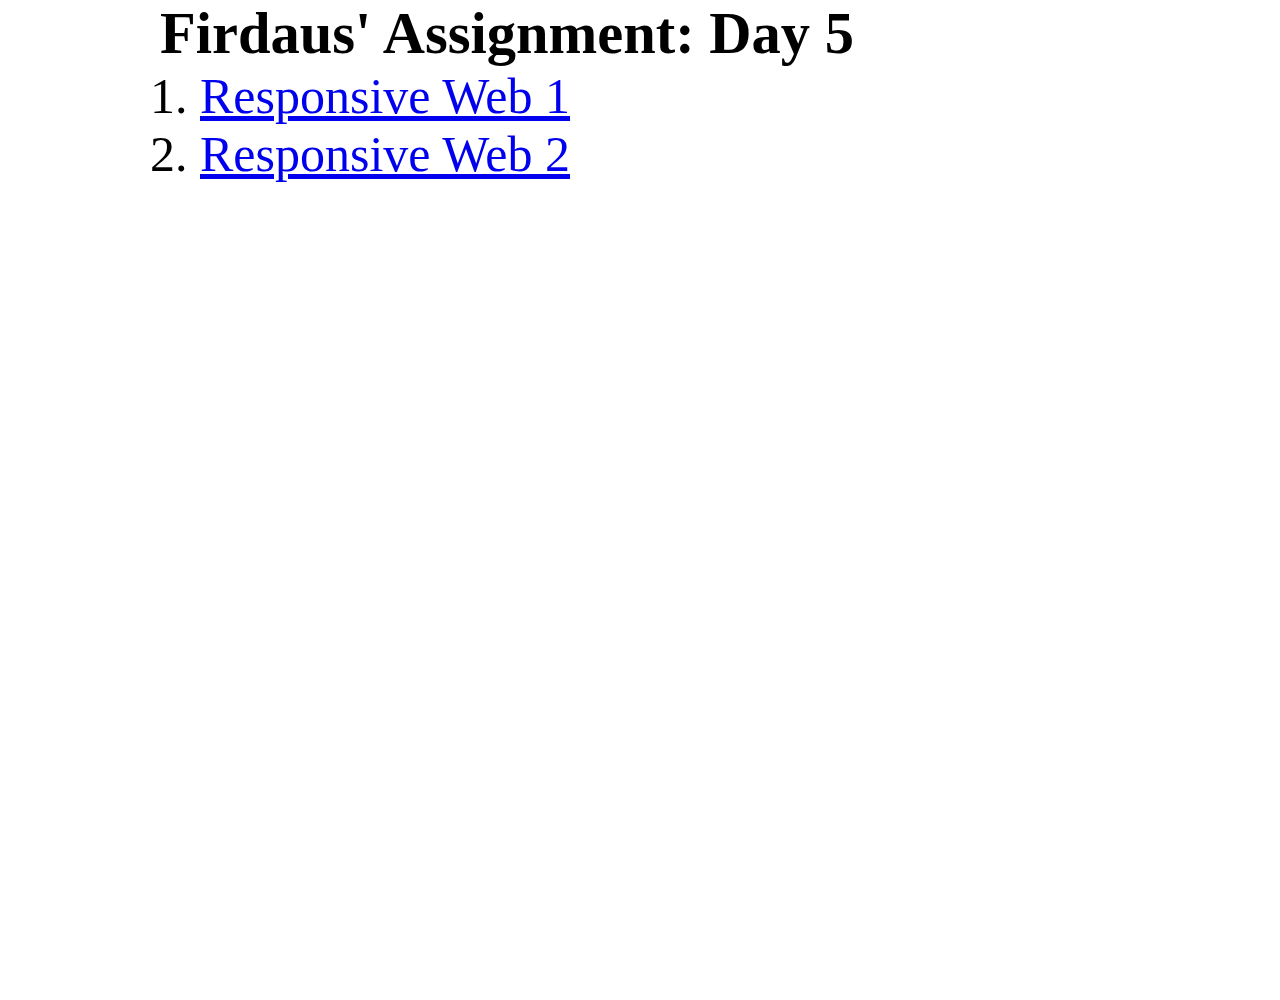
<file: index.html>
<html>
    <head>
        <title>Index for Day 5</title>
        <style>
            *{
                padding: 0;
                margin: 0;
                box-sizing: border-box;
            }
            #container{
                width: 1000px;
                height: 1000px;  
                /* background-color: coral; */
                margin: 0 auto;
                background-image: src="";
            }

            #menu{
                /* background-color: cornflowerblue; */
                font-size: 50px;
                padding-left: 20px;
            }

            #menu ol{
                padding-left: 40px;
                text-decoration: none;
            }


            .link :visited{
                color: grey;
            }
            .link:hover{
                font-size: 120%;
                cursor: pointer;
                color:gold
            }


        </style>
    </head>
    <body>
        <div id = "container">
            <div id="menu">
            <h3>Firdaus' Assignment: Day 5</h3>
            <ol>
                <li><a href="web1.html" class = "link" target="_blank">Responsive Web 1</a></li>
                <li><a href="web2.html" class = "link" target="_blank">Responsive Web 2</a></li>
            </ol>
            </div>
        </div>
    </body>
</html>
</file>
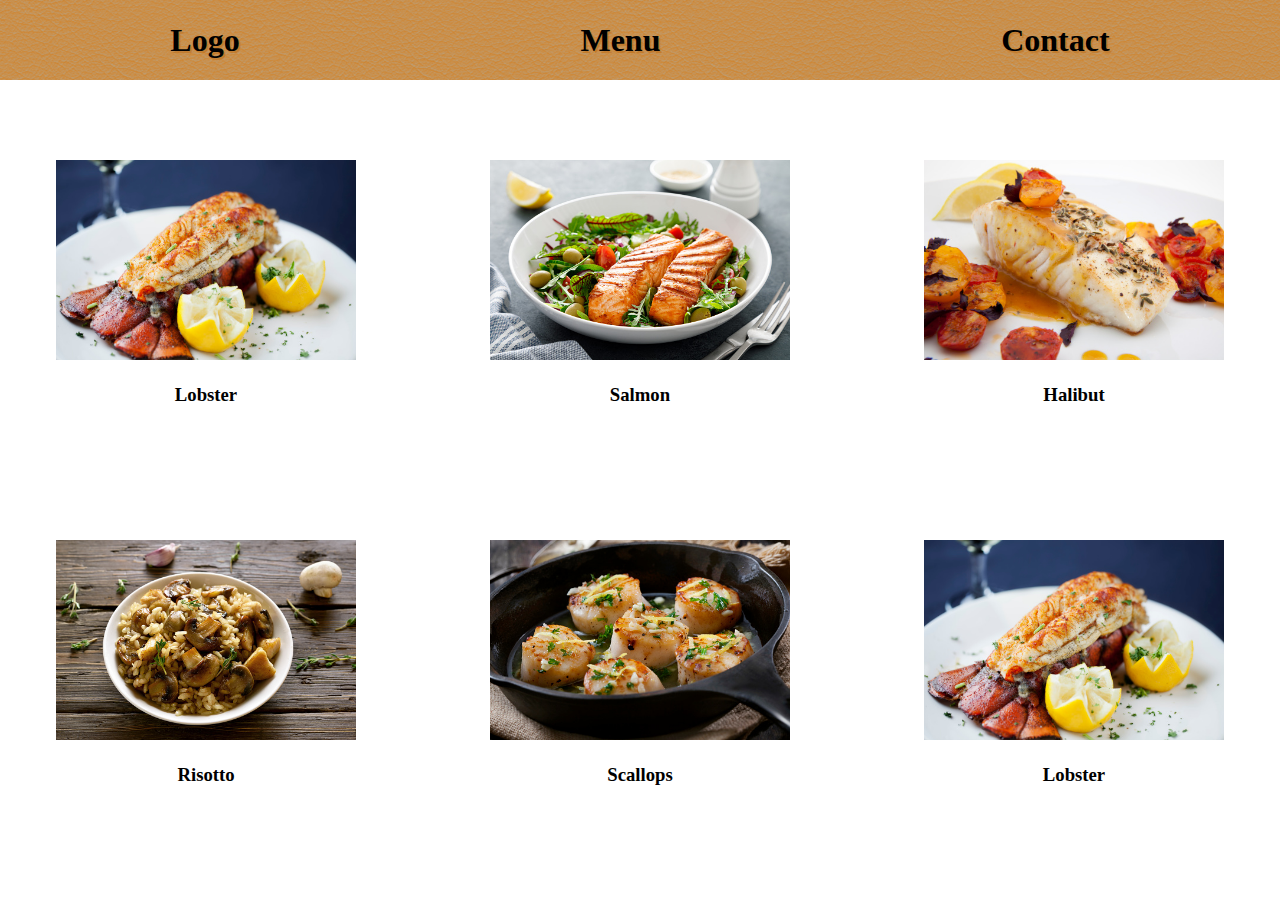
<file: responsive.html>
<!DOCTYPE html>
<html>
    <head>
        <title>Responsive</title>
        <link rel = "stylesheet" href="style.css">
        <meta name="viewport" content="width=device-width, initial-scale=1.0"> 
        <!-- important to allow devices scale and use media query -->
    </head>
    <body>
        <div id = "container">
            <header>
                <h1>Logo</h1>
                <h1>Menu</h1>
                <h1>Contact</h1>
            </header>

            <section>
                <div class="menu">
                    <img src= "lobstertail.jpg">
                    <h3>Lobster</h3>
                </div>
                <div class="menu">
                    <img src= "salmon.jpg">
                    <h3>Salmon</h3>
                </div>
                <div class="menu">
                    <img src= "halibut.jpg">
                    <h3>Halibut</h3>
                </div>
                <div class="menu">
                    <img src= "risotto.jpg">
                    <h3>Risotto</h3>
                </div>
                <div class="menu">
                    <img src= "scallops.jpg">
                    <h3>Scallops</h3>
                </div>
                <div class="menu">
                    <img src= "lobstertail.jpg">
                    <h3>Lobster</h3>
                </div>
            </section>


        </div>
    </body>
</html>
</file>
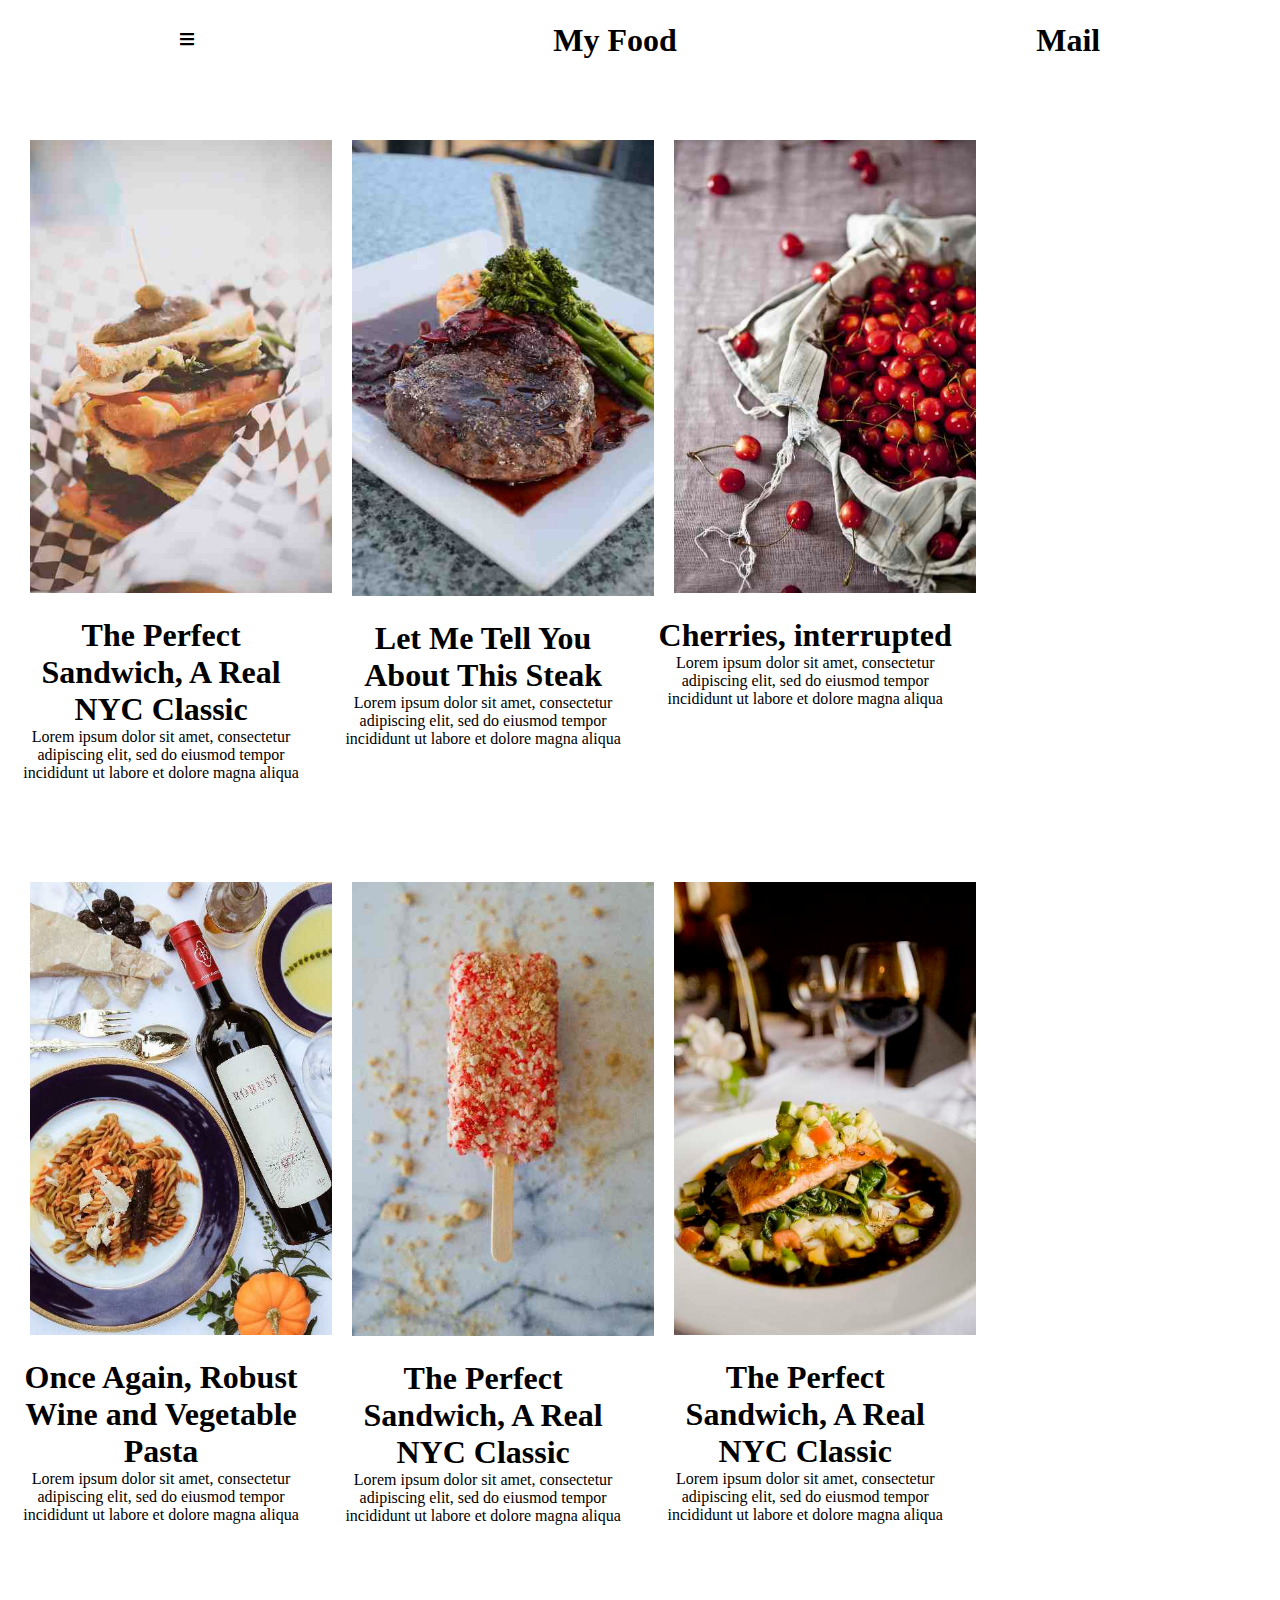
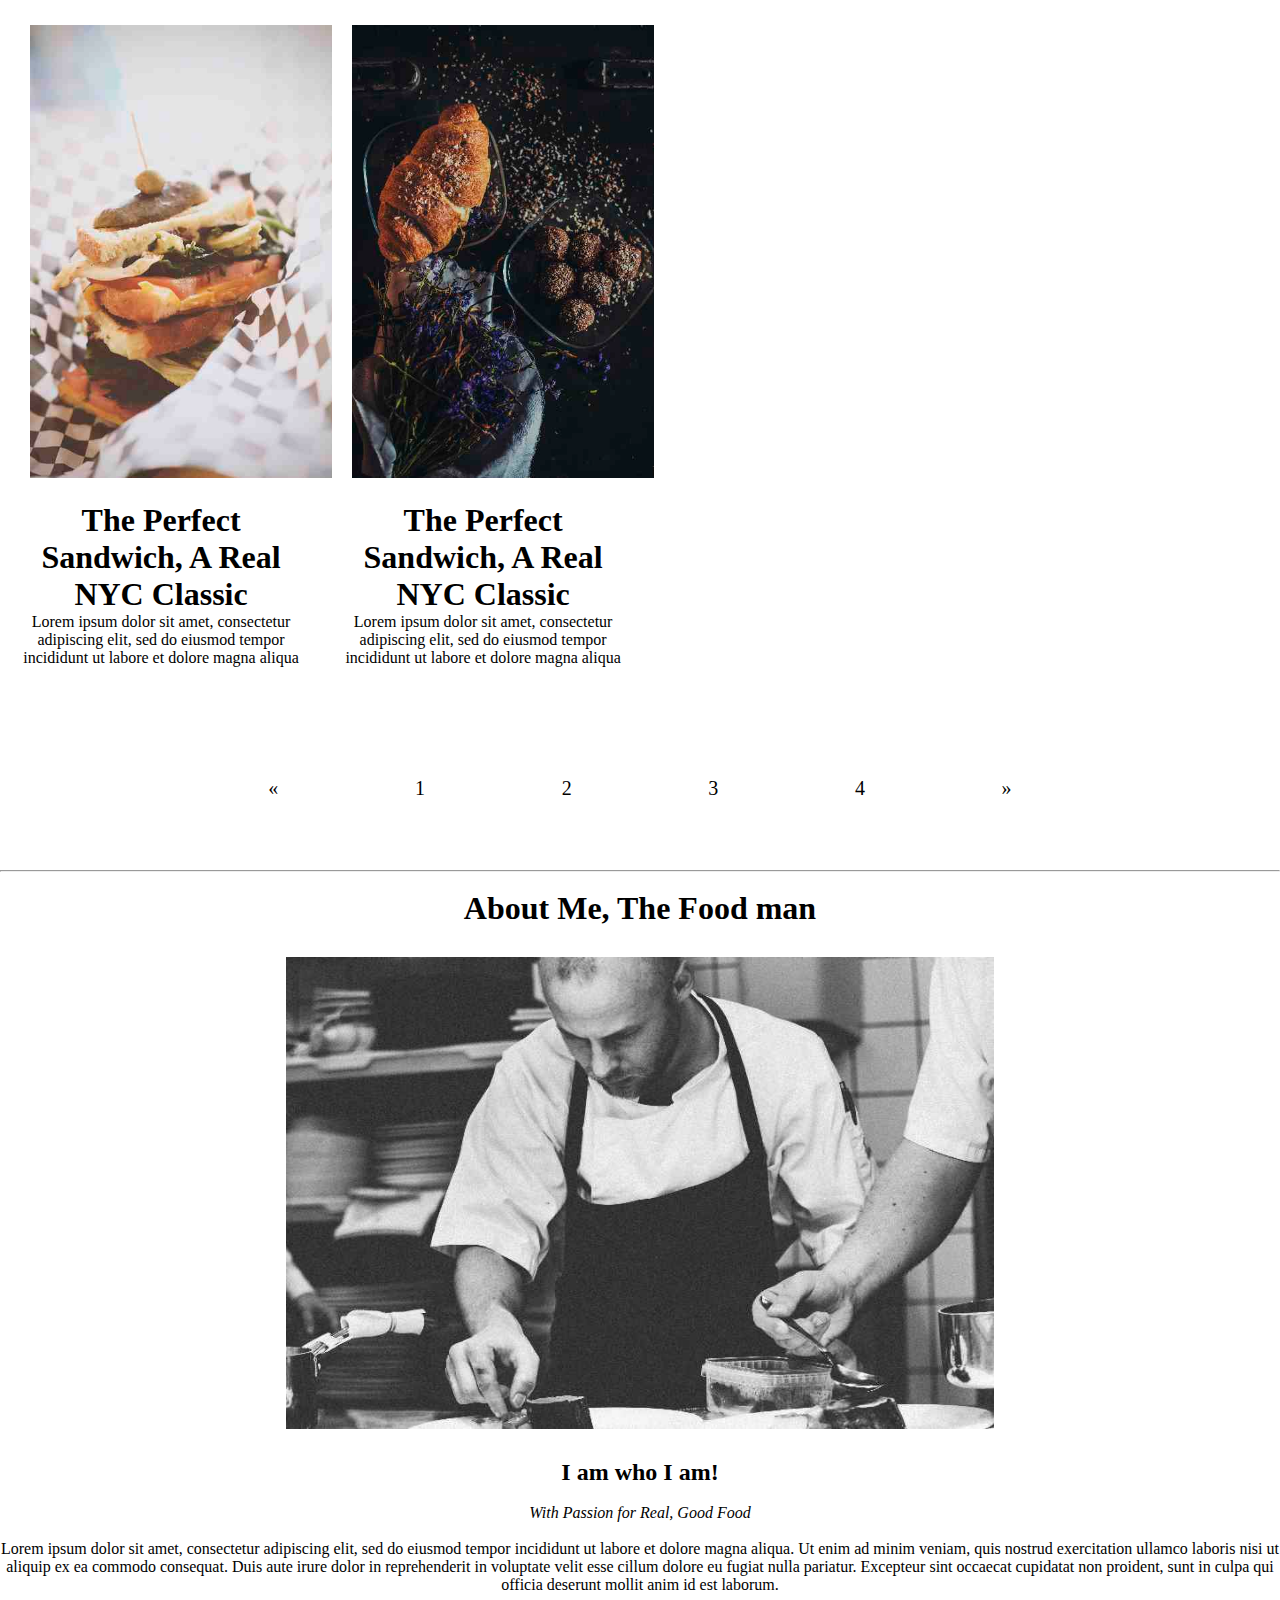
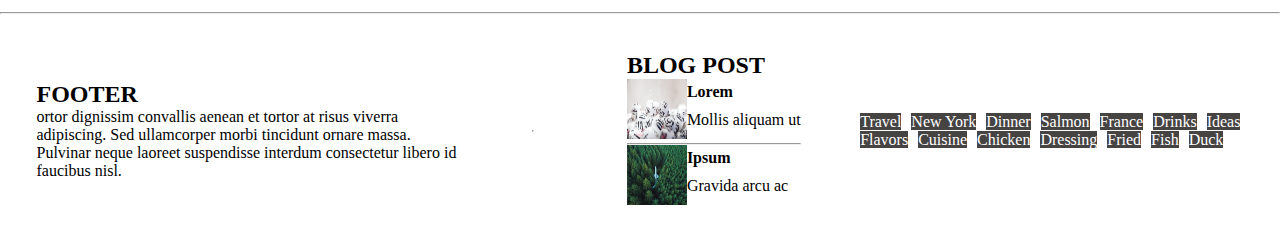
<file: web1.html>
<!DOCTYPE html>
<html>
    <head>
        <title>My Food</title>
        <link rel="stylesheet" href="https://use.fontawesome.com/releases/v5.15.4/css/all.css">
        <link rel = "stylesheet" href="web1style.css" />
        <meta name="viewport" content="width=device-width, initial-scale=1.0">
    </head>
    <body>
        <div id = "container">
            <header class="topnav">
                <a><i class="fas fa-bars"></i></a>
                <h1>My Food</h1>
                <h1>Mail</h1>
            </header>

            <section>
                <div class="menu">
                    <img src="images/sandwich.jpg">
                    <h1>The Perfect Sandwich, A Real NYC Classic</h1>
                    <p>Lorem ipsum dolor sit amet, consectetur adipiscing elit, sed do eiusmod tempor incididunt ut labore et dolore magna aliqua</p>
                </div>
                <div class="menu">
                    <img src="images/steak.jpg">
                    <h1>Let Me Tell You About This Steak</h1>
                    <p>Lorem ipsum dolor sit amet, consectetur adipiscing elit, sed do eiusmod tempor incididunt ut labore et dolore magna aliqua</p>
                </div>
                <div class="menu">
                    <img src="images/cherries.jpg">
                    <h1>Cherries, interrupted</h1>
                    <p>Lorem ipsum dolor sit amet, consectetur adipiscing elit, sed do eiusmod tempor incididunt ut labore et dolore magna aliqua</p>
                </div>
                <div class="menu">
                    <img src="images/pasta.jpg">
                    <h1>Once Again, Robust Wine and Vegetable Pasta</h1>
                    <p>Lorem ipsum dolor sit amet, consectetur adipiscing elit, sed do eiusmod tempor incididunt ut labore et dolore magna aliqua</p>
                </div>
                <div class="menu">
                    <img src="images/popsicle.jpg">
                    <h1>The Perfect Sandwich, A Real NYC Classic</h1>
                    <p>Lorem ipsum dolor sit amet, consectetur adipiscing elit, sed do eiusmod tempor incididunt ut labore et dolore magna aliqua</p>
                </div>
                <div class="menu">
                    <img src="images/salmon.jpg">
                    <h1>The Perfect Sandwich, A Real NYC Classic</h1>
                    <p>Lorem ipsum dolor sit amet, consectetur adipiscing elit, sed do eiusmod tempor incididunt ut labore et dolore magna aliqua</p>
                </div>
                <div class="menu">
                    <img src="images/sandwich.jpg">
                    <h1>The Perfect Sandwich, A Real NYC Classic</h1>
                    <p>Lorem ipsum dolor sit amet, consectetur adipiscing elit, sed do eiusmod tempor incididunt ut labore et dolore magna aliqua</p>
                </div>
                <div class="menu">
                    <img src="images/lefrench.jpg">
                    <h1>The Perfect Sandwich, A Real NYC Classic</h1>
                    <p>Lorem ipsum dolor sit amet, consectetur adipiscing elit, sed do eiusmod tempor incididunt ut labore et dolore magna aliqua</p>
                </div>
            </section>
            <div class="pagination">
                <a href="#">&laquo;</a>
                <a href="#">1</a>
                <a href="#">2</a>
                <a href="#">3</a>
                <a href="#">4</a>
                <a href="#">&raquo;</a>
              </div>
            <hr><br>

            <section id = "aboutme">
                <h1>About Me, The Food man</h1>
                <img src = "images/chef.jpg" alt="" />
                <h2>I am who I am!</h2><br>
                <i>With Passion for Real, Good Food</i><br>
                <p>Lorem ipsum dolor sit amet, consectetur adipiscing elit, sed do eiusmod tempor incididunt ut labore et dolore magna aliqua. Ut enim ad minim veniam, quis nostrud exercitation ullamco laboris nisi ut aliquip ex ea commodo consequat. Duis aute irure dolor in reprehenderit in voluptate velit esse cillum dolore eu fugiat nulla pariatur. Excepteur sint occaecat cupidatat non proident, sunt in culpa qui officia deserunt mollit anim id est laborum.</p>
            </section>
            <br><hr><br>

            <div id="foot">
                <div id = "footer">
                    <h2>FOOTER</h2>
                    <p>ortor dignissim convallis aenean et tortor at risus viverra adipiscing. Sed ullamcorper morbi tincidunt ornare massa. Pulvinar neque laoreet suspendisse interdum consectetur libero id faucibus nisl.</p>
                </div><br><hr><br>

            
                <div id="blogpost">
                    <h2>BLOG POST</h2>
                    <div id = "bp1">
                        <div>
                            <img src="images/blog1.jpg" />
                        </div>
                        <div>    
                            <h4>Lorem</h4>
                            <p>Mollis aliquam ut</p>
                        </div>
                    </div>
                    <hr>
                    <div id = "bp2">
                        <div>
                            <img src="images/blog2.jpg" />
                        </div>
                        <div>
                            <h4>Ipsum</h4>
                            <p>Gravida arcu ac</p>
                        </div>
                    </div>
                </div>
                <div id = "populartags">
                    <diV>
                        <ul class = "tag">
                            <li>Travel</li>
                            <li>New York</li>
                            <li>Dinner</li>
                            <li>Salmon</li>
                            <li>France</li>
                            <li>Drinks</li>
                            <li>Ideas</li>
                        </ul>
                    </diV>   
                    <diV>
                        <ul class = "tag">
                            <li>Flavors</li>
                            <li>Cuisine</li>
                            <li>Chicken</li>
                            <li>Dressing</li>
                            <li>Fried</li>
                            <li>Fish</li>
                            <li>Duck</li>
                        </ul>
                    </diV> 
                </div>
            </div>
            </div>
            </div>
        
        </div>
        

    </body>
</html>
</file>
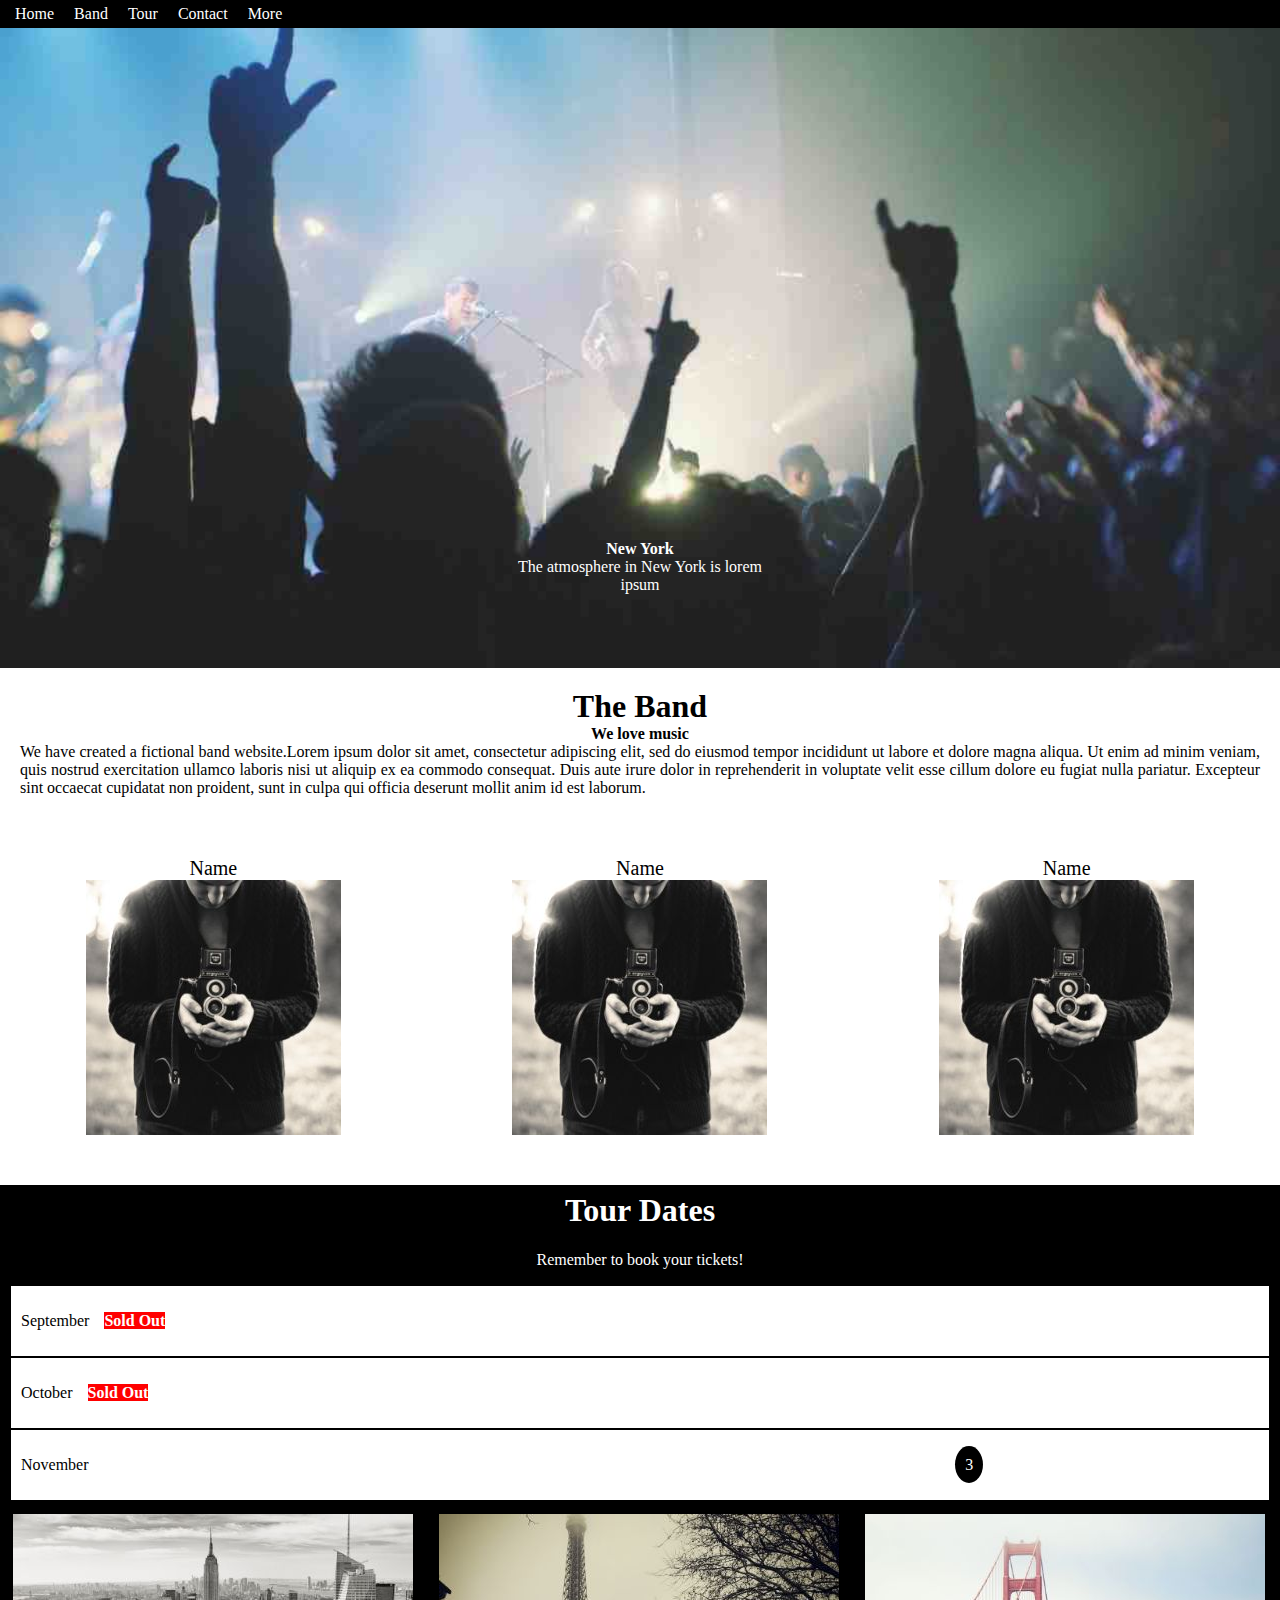
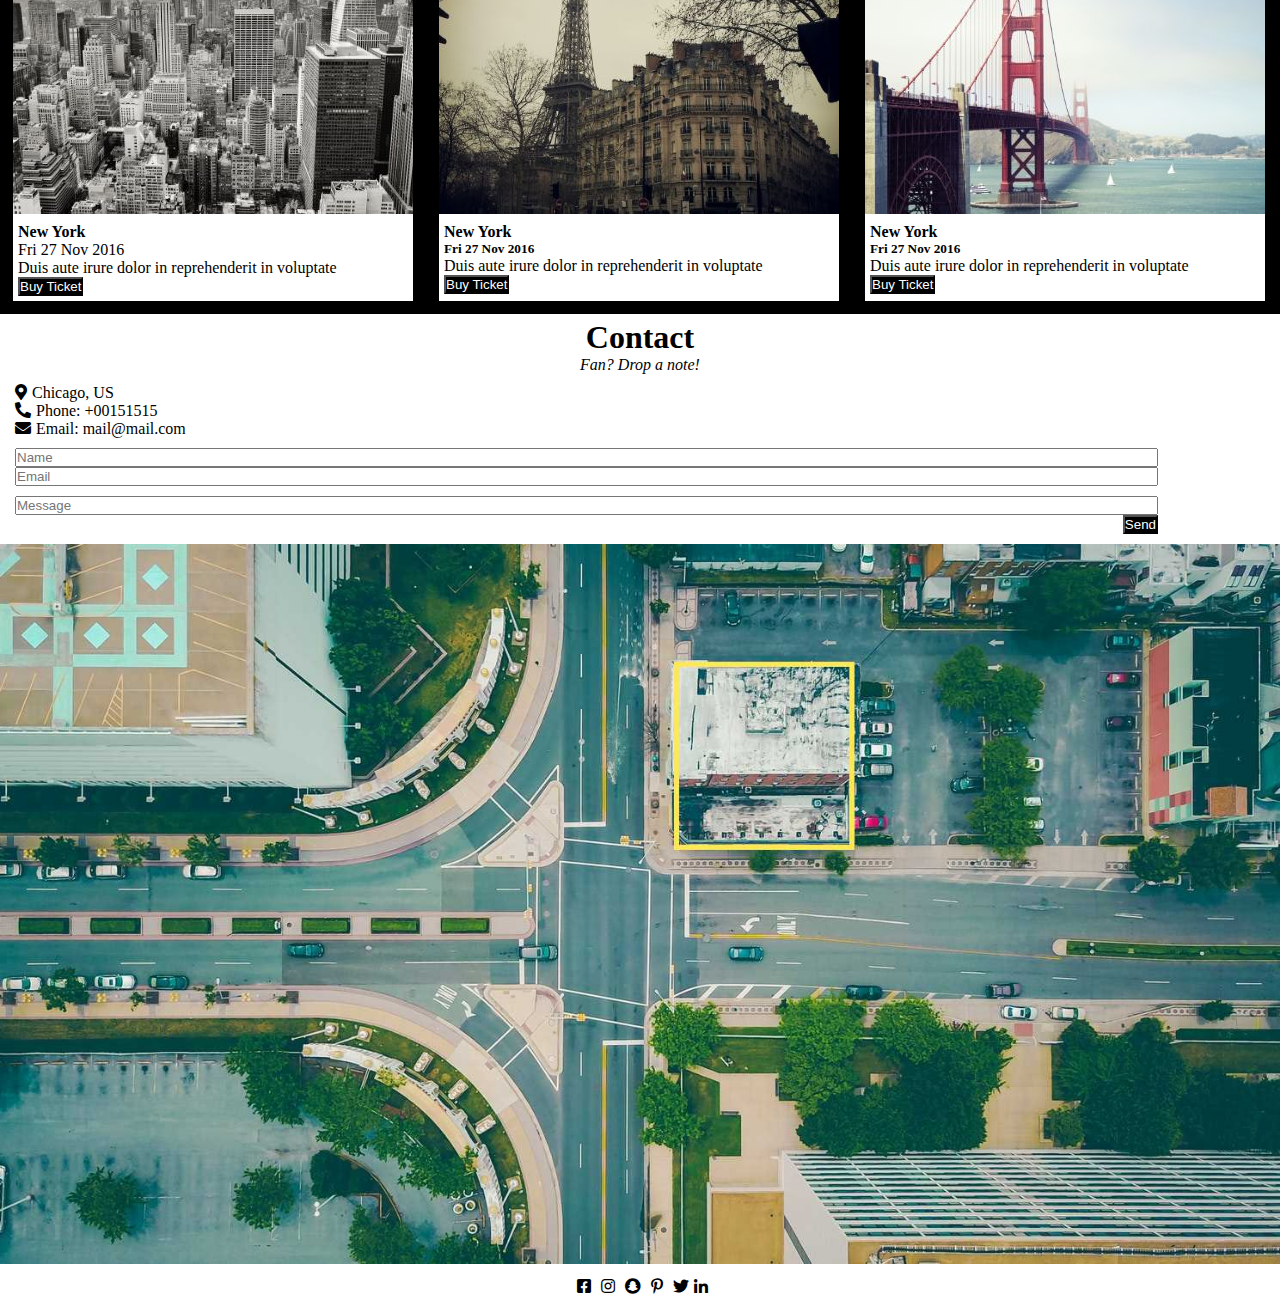
<file: web2.html>
<!DOCTYPE html>

<html>
    <head>
        <title>web2</title>
        <link rel="stylesheet" href="https://use.fontawesome.com/releases/v5.15.4/css/all.css">
        <link rel="stylesheet" href="web2.css" />
        <meta name="viewport" content="width=device-width, initial-scale=1.0">
    </head>
    <body>
        <div id = "container">
            
            <div id = topnav_container>
                <div>
                    <ul id = "topnav">
                        <li id = "Home"><a>Home</a></li>
                        <li ><a>Band</a></li>
                        <li><a>Tour</a></li>
                        <li><a>Contact</a></li>
                        <li><a>More</a></li>
                      </ul>
                </div>
                <div id="menu_icon">
                    <a class="keepNav"><i class="fas fa-bars"></i></a>
                </div>
            </div>

            <div id = "chicago">
                <img id = "chic1" src="images/chicago.jpg" />
                <img id = "ny" src="images/ny.jpg" />
                <div id = "ny_text">
                    <h4>New York</h4>
                    <p>The atmosphere in New York is lorem ipsum</p>
                </div>
            </div>
            
            <div id = "the_band">
                <h1>The Band</h1>
                <h4>We love music</h4>
                <p>We have created a fictional band website.Lorem ipsum dolor sit amet, consectetur adipiscing elit, sed do eiusmod tempor incididunt ut labore et dolore magna aliqua. Ut enim ad minim veniam, quis nostrud exercitation ullamco laboris nisi ut aliquip ex ea commodo consequat. Duis aute irure dolor in reprehenderit in voluptate velit esse cillum dolore eu fugiat nulla pariatur. Excepteur sint occaecat cupidatat non proident, sunt in culpa qui officia deserunt mollit anim id est laborum.</p>
            </div>
            
            <div id = "member_container">
                <div class = "member_pic">
                    <p class ="name">Name</p>
                    <img src = "images/bandmember.jpg"/ alt="">    
                </div>
                <div class = "member_pic">
                    <p class ="name">Name</p>
                    <img src = "images/bandmember.jpg"/ alt="">    
                </div>
                <div class = "member_pic">
                    <p class ="name">Name</p>
                    <img src = "images/bandmember.jpg"/ alt="">    
                </div>
                </div>
            </div>

        <div id = "tour">    
            <div id = tour_dates>
                <h1>Tour Dates</h1>
                <p>Remember to book your tickets!</p>
                <ul>
                    <li class = "list_date">
                        September<span class="soldout">Sold Out</span>
                    </li>
                    <li class = "list_date">
                        October<span class="soldout">Sold Out</span>
                    </li>
                    <li class = "list_date">
                        November<span id = "avail">3</span>
                    </li>
                </ul>
            </div>
        </div>

            <div id = "buy_tickets">
                <div class = "ticket">
                    <div class = "ticketImg">
                        <img src="images/newyork.jpg" />
                    </div>
                    <div class = "ticketDesc">
                        <h4>New York</h4>
                        <p class="ticket_date">Fri 27 Nov 2016</p>
                        <p>Duis aute irure dolor in reprehenderit in voluptate </p>
                        <button class = "buyButton">Buy Ticket</button>
                    </div>
                </div>
                <div class = "ticket">
                    <div class = "ticketImg">
                        <img src="images/paris.JPG"/>
                    </div>
                    <div class = "ticketDesc">
                        <h4>New York</h4>
                        <h5 class="ticket_date">Fri 27 Nov 2016</h5>
                        <p>Duis aute irure dolor in reprehenderit in voluptate </p>
                        <button class = "buyButton">Buy Ticket</button>
                    </div>
                </div>
                <div class = "ticket">
                    <div class = "ticketImg">
                        <img src="images/sanfran.jpg" />
                    </div>
                    <div class = "ticketDesc">
                        <h4>New York</h4>
                        <h5 class="ticket_date">Fri 27 Nov 2016</h5>
                        <p>Duis aute irure dolor in reprehenderit in voluptate </p>
                        <button class = "buyButton">Buy Ticket</button>
                    </div>
                </div>

            </div>

            <div id = "contact">
                <div id = contact_header>
                    <h1>Contact</h1>
                    <p>Fan? Drop a note!</p>
                </div>
                <div id= "contacts_body">
                    <div id = "contacts_info">
                        <p><i class="fas fa-map-marker-alt"></i>Chicago, US</p>
                        <p><i class="fas fa-phone-alt"></i>Phone: +00151515</p>
                        <p><i class="fas fa-envelope"></i>Email: mail@mail.com</p> 
                    </div>
                    <div id = "contacts_form">
                        <input type = "text" placeholder="Name" class = "contact_input">
                        <input type = "email" placeholder="Email" class = "contact_input">
                    </div>
                    <div id = "contacts_message">
                        <input type = "text" placeholder="Message" class = "contact_input">
                        <div id= "send_container">
                            <button id = "send">Send</button>
                        </div>
                    </div>
                    
                </div>
            </div>
                
            <div id = "birdview">
                <img src="images/map.jpg" />
            </div>

            <div id = "social">
                <a><i class="fab fa-facebook-square"></i></a>
                <a><i class="fab fa-instagram"></i></a>
                <a><i class="fab fa-snapchat"></i></a>
                <a><i class="fab fa-pinterest-p"></i></a>
                <a><i class="fab fa-twitter"></i></a>
                <a<i class="fab fa-linkedin-in"></i></a>
            </div>

        </div>
    </body>
</html>
</file>
<file: style.css>
*{
    padding: 0;
    margin: 0;
    box-sizing: border-box;
}

body, html{
    width: 100%;
    height: 100%;

    /* background-color: yellow; */
}

div#container{
    width: 100%;
    height: auto;
}

section{
    display: flex;
    flex-direction: column;
}

header{
    width: inherit;
    height: 80px;
    background-color: rgb(206, 129, 47) ;
    background-image: url("leather.png");
    display: flex;
    flex-direction: row;
    justify-content: space-around;
    align-items: center;
    text-shadow:2px 2px rgba(189, 106, 18, 0.5);

}

.menu{
    width: inherit;
    height: 300px;
    overflow: hidden;
    /* background-color: rgb(58, 19, 19); */
    text-align: center;
    margin: 40px 0;
    transition: all 0.7s;
}

.menu img{
    height: 200px;
    width: auto;
    margin: 20px 20px;
    text-align: center;
}

.menu:hover{
    box-shadow: 10px 10px 10px rgba(0, 0, 0, 0.5);
    cursor: pointer;
    /* background-color: gold;  */
}

img{
    max-width: 100%;
}



@media screen and (min-width: 700px) {
    section{
        flex-direction: row;
        justify-content: space-between;
        margin: 20px 20px;
        flex-wrap: wrap;
    }
    .menu{
        width: 30%;
    }
}
</file>
<file: web1style.css>
*{
    padding:0;
    margin:0;
    box-sizing: border-box;
    /* margin: 0 auto  ; */
}

body,html{
    width: 100%;
    height: 100%;
    /* background-color: tomato; */
}

div#container{
    width: 100%;
    height: auto;
    margin: 40px 4  0px;
}

section{
    display: flex;
    flex-direction: column;
    width: 100%;
}

header{
    width: inherit;
    height: 80px;
    display: flex;
    flex-direction: row;
    justify-content: space-around;
    align-items: center;
}

.menu{
    width: inherit;
    height: 530px;
    /* overflow: hidden; */
    /* background-color: rgb(58, 19, 19); */
    text-align: center;
    margin: 40px 10px;
    /* transition: all 0.7s; */
}

.menu img{
    height: 400px;
    width: auto;
    margin: 20px 20px;
    text-align: center;
}

img{
    max-width: 100%;
}

.pagination {
    margin: 30px 0;
    display: flex;
    flex-direction: row;
    justify-content: space-around;
    align-items: center;
  }
  
  .pagination a {
    color: black;
    text-decoration: none;
    padding: 10px 10px;
  }


.pagination a:hover{
    background-color: black;
    color: white;
}

.pagination a.active {
    background-color:black;
    color: white;
  }

#aboutme{
    text-align: center;
}

  #aboutme img{
      height:400px;
      width: auto;
      padding: 30px;
  }

  footer{
    display: flex;
    flex-direction: column;
    margin: 20px 20px;
}

#blogpost{
    margin:20px 20px;
}

#blogpost img{
    width: 60px;
    height: 60px;
}

#bp1{
    display: flex;
    flex-direction: row;
    justify-content: flex-start;
    align-items: center;
}

#bp1 p{
    margin: 10px 0;
}


#bp2{
    display: flex;
    flex-direction: row;
    justify-content: flex-start;
    align-items: center;
}

#bp2 p{
    margin: 10px 0;
}

#populartags{
    margin:10px 0px;
}

.tag li{
    display: inline;
    background-color: rgb(70, 67, 67);
    color: white;
    margin: 3px 3px;
}

.tag li:hover{
    background-color: black;
    cursor: pointer;
}

@media only screen and (min-width: 600px) { 
    section{
        display: flex;
        flex-direction: row;
        flex-wrap: wrap;
        justify-content: stretch;
        width: 100%;

    }
    .menu{
        width: 23.6%;
        height: auto;
        box-sizing: border-box;
    }

    .menu img{
        width: 100%;
        height: auto;
        object-fit: cover;
    }

    .pagination {
        font-size: 20px;
        padding: 30px 200px;
        margin: 30px 0;
        display: flex;
        flex-direction: row;
        /* justify-content: space-evenly; */
        align-items: center;
      }
    
      #aboutme{
        display: flex;
        flex-direction: column;
        justify-content: space-around;
        align-items: center;
    }
    
    
    #aboutme img{
          height:auto;
          width: 60%;
          padding: 30px;
      }

    #foot{
        /* background-color: green; */
        display: flex;
        flex-direction: row;
        justify-content: space-evenly;
        align-items: center;
    }

    #footer{
        width: 33%;
    }

  }
</file>
<file: web2.css>
*{
    padding: 0;
    margin: 0;
    box-sizing: border-box;
}

body,html{
    width: 100%;
    height: 100%;
}

#topnav_container{
    display: flex;
    flex-direction: row;
    justify-content: space-between;
    background-color: black;
}

#topnav li{
    margin: 0 10px;
    color: white;
}

/* #topnav li:first-child{
    color: white;
} */

#topnav :not(:first-child){
    display: none;
}

#topnav{
    display: flex;
    flex-direction: row;
    justify-content: space-evenly;
    align-items: center;
    margin: 5px;
}
li{
    list-style-type: none;
}

.keepNav{
    background-color: white;
    margin: 5px 5px;
}


#the_band {
    /* background-color: aliceblue; */
    margin: 20px 20px;
    
    text-align:center;
    justify-content: space-around;
}

#the_band p{
    text-align: justify;
}

#member_container{
    /* background-color: blue; */
    padding: 20px 0;
    display: flex;
    flex-direction: column;
    justify-content: space-around;
    align-items: center;
    text-align: center;
}

.member_pic{
    padding: 20px 0;
    font-size: 40px;
    /* text-align: center; */
}

.name{
    font-size: 20px;
}

#tour_dates{

 background-color: black;
 color: white;
 text-align: center;
 line-height: 50px; 
 margin: 0 10px;  
}

.list_date{
    background-color: white;
    text-align: start;
    padding: 10px 10px;
    color: black;
    border-color: black;
    border-style: solid;
    border-width: 1px;
}

.soldout{
    background-color: red;
    color: white;
    margin-left: 15px;
    font-weight: bold;
}

#avail{
    background-color: black;
    color: white;
    border-radius: 50%;
    padding: 10px;
    margin-left:70%;    
}

#buy_tickets{
    background-color: black;
    width: 100%;
    margin-top: 0;
}

.ticket{
    background-color: white;
    margin: 10px 10px;
    /* padding: 5px 5px; */
    border-color: black;
    border-style: solid;    
}

.ticketDesc{
    padding: 5px 5px;
}


img{
    width: 100%;
    height: auto;
}

.ticket_date{
    color: rgba(rgb(77, 73, 73), green, blue, 0.7);
}

.buyButton{
    background-color: black;
    color:white;
}

#contact{
    margin: 5px 5px;
}

#contact_header{
    text-align: center;
}

#contact_header p{
    font-style: italic;
    color: rgba(rgb(83, 80, 80), green, blue, 0.7)
}

#contacts_info{
    margin: 10px 10px;
}

#contacts_info i{
    margin-right: 5px;
}

#contacts_form{
    display: flex;
    flex-direction: column;
    justify-content: space-around;
    align-items: flex-start;
}

.contact_input{
    width: 90%;
    margin: 0 10px;
}

#contacts_message{
    margin: 10px 0;
}

#send_container{
    width: 90%;
    text-align: right;
    margin: 0 10px;
}

#send{
    background-color: black;
    color:white;
}

#social{
    margin-top: 10px;
    display: flex;
    flex-direction: row;
    align-items: center;
    justify-content: center;
}

#social a{
    margin: 0 5px;
}

#ny{
    display: none;
}

#ny_text{
    display: none;
}

#buy_tickets{
    background-color: black;
}

#tour{
    background-color: black;
}


@media only screen and (min-width: 768px) {

    #chic1{
        display: none;
    }

    #ny{
        display: block;
    }

    #ny_text{
        display: block;
        position: absolute;
        top: 80%;
        margin: 0 40%;
        color: white;
    }

    #chicago{
        position: relative;
        text-align: center;
        margin: 0 auto;
    }

    #member_container{
        display: flex;
        flex-direction: row;
    }

    #buy_tickets{
        display: flex;
        flex-direction: row;
    }

    #topnav :not(:first-child){
        display: flex;
    }

    .keepNav{
        display: none;
    }
}

}
</file>
